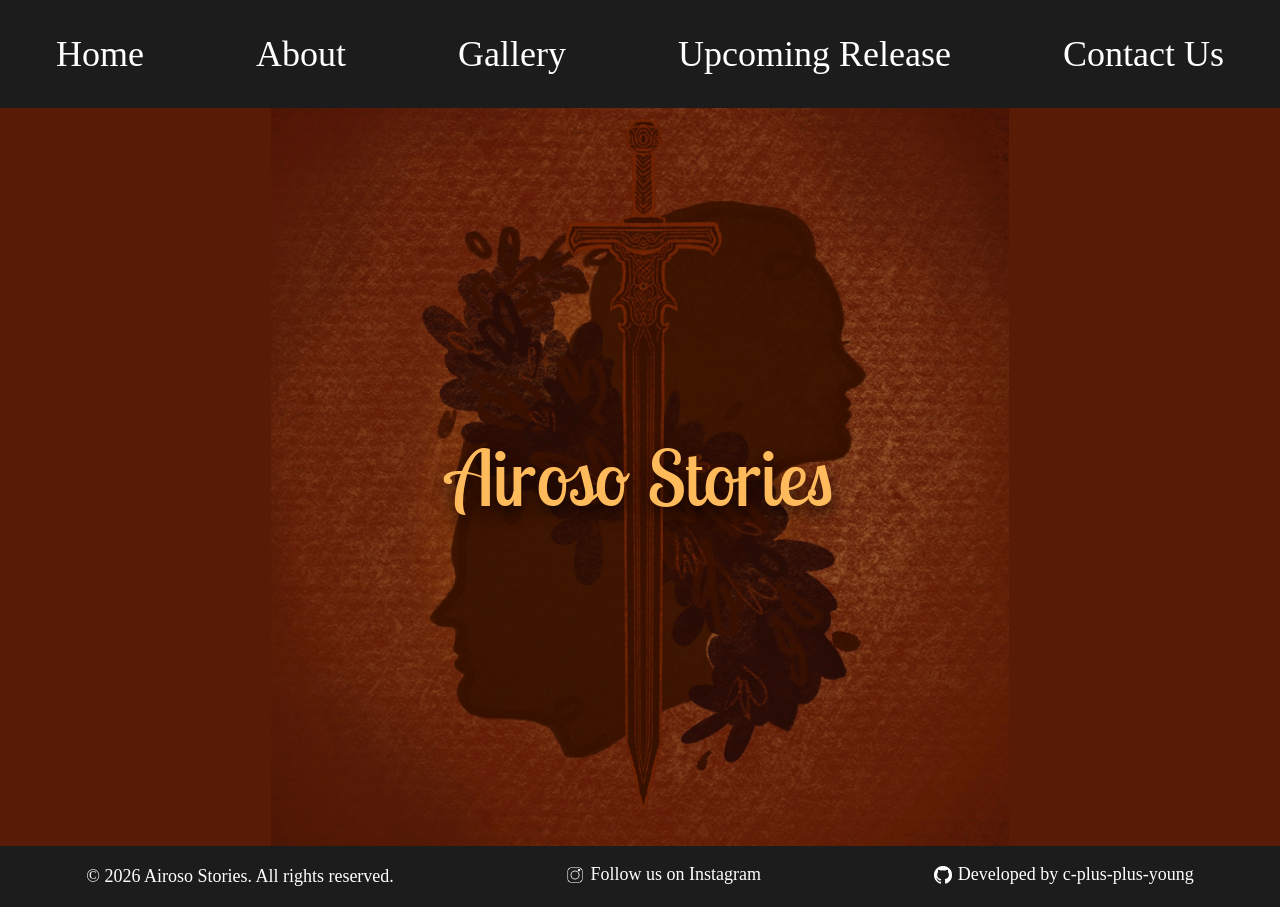
<file: index.html>
<!DOCTYPE html>
<head>
    <meta charset="UTF-8">
    <meta name="viewport" content="width=device-width, initial-scale=1.0">
    <title>Airoso Stories</title>
    <link rel="stylesheet" href="css/style.css">
    <script src="javascript/header-footer.js" defer></script>
</head>
<body class="home">
    <main id="logo-lockup">
        <h1>Airoso Stories</h1>
        <img src="assets/images/airoso-stories-logo.jpg" alt="Airoso Stories Logo" id="logo">
    </main>
</body>
</file>
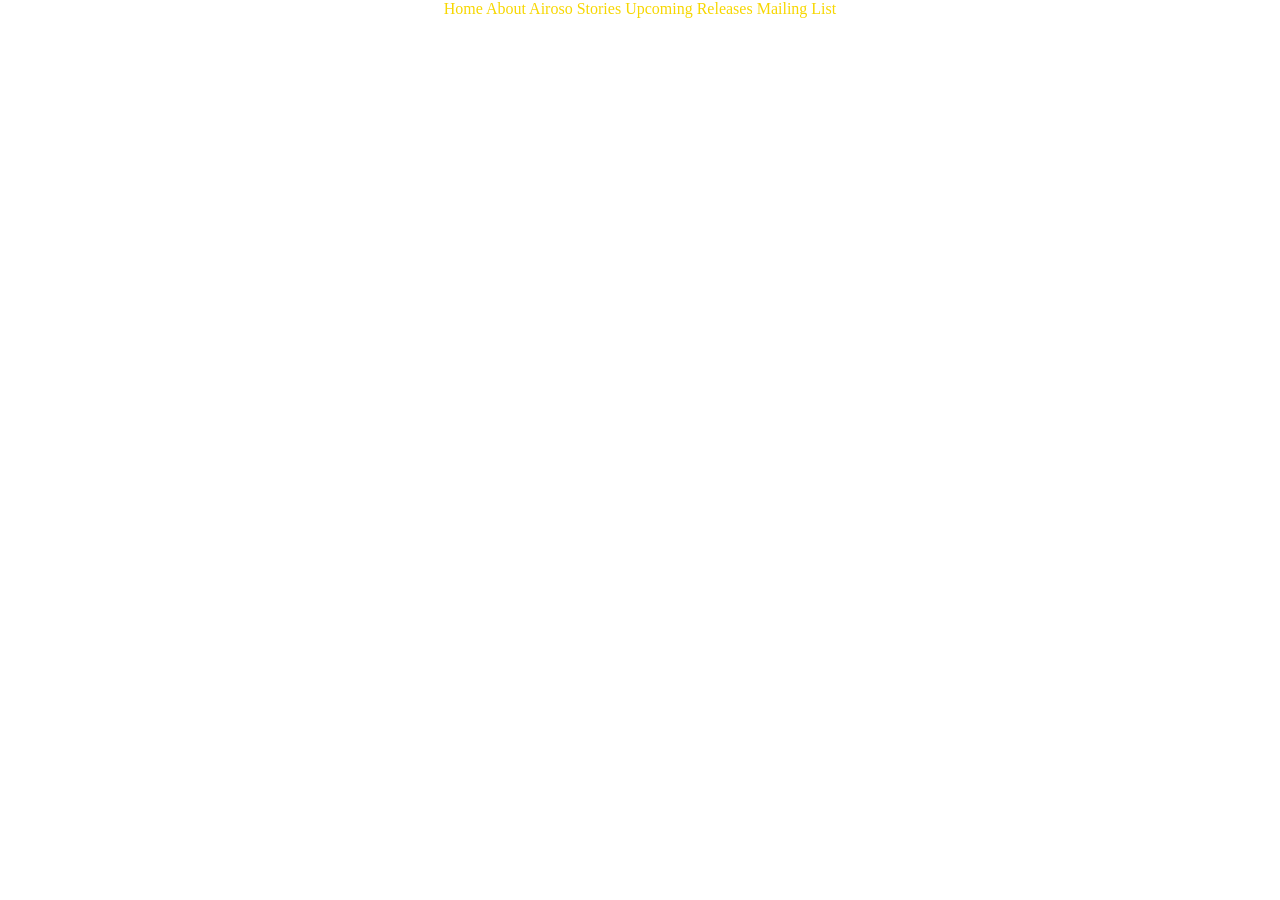
<file: releases.html>
<!DOCTYPE html>
<head>
    <meta charset="UTF-8">
    <title>Airoso Stories</title>
    <link rel="stylesheet" href="css/style.css">
    <!-- <script src="scripts/script.js" defer></script> -->
</head>
<body>
    <div id="navbar">
        <a href="index.html">
            Home
        </a>
        <a href="about.html">
            About Airoso Stories 
        </a>
        <a href="releases.html">
            Upcoming Releases
        </a>
        <a href="mailing-list.html">
            Mailing List
        </a>
    </div>
    <div id="book-grid">
        
    </div>
</body>
</file>
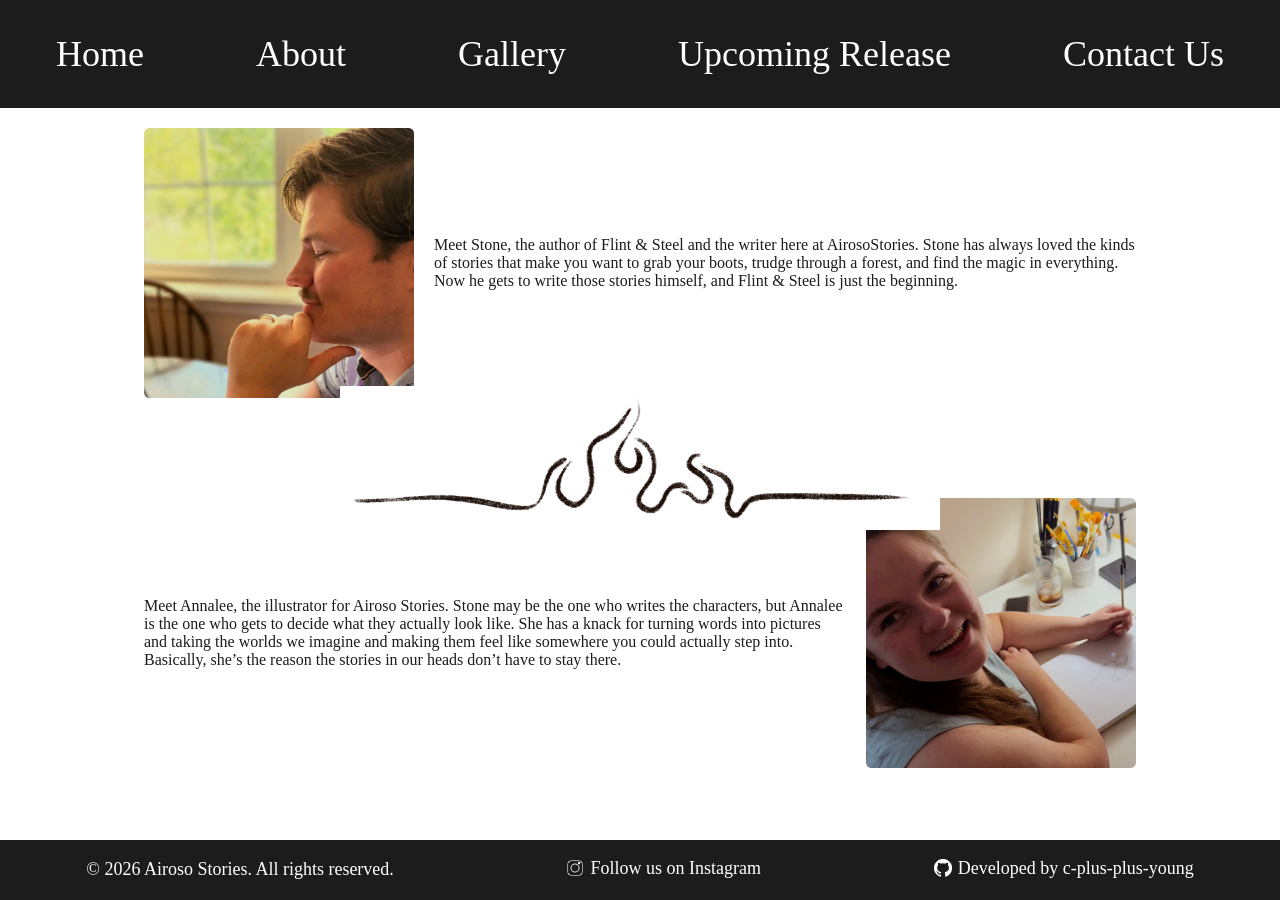
<file: pages/about.html>
<!DOCTYPE html>
<head>
    <meta charset="UTF-8">
    <meta name="viewport" content="width=device-width, initial-scale=1.0">
    <title>Airoso Stories</title>
    <link rel="stylesheet" href="../css/style.css">
    <link rel="stylesheet" href="../css/about.css">
    <script src="../javascript/header-footer.js" defer></script>
</head>
<body>
    <div id="bio-column">
        <div id="stone-bio">
            <img src="../assets/images/stone.png" alt="Stone" id="stone-image">
            <p>
            Meet Stone, the author of Flint & Steel and the writer here at AirosoStories.
            Stone has always loved the kinds of stories that make you want to grab your boots, trudge through a forest, and find the magic in everything.
            Now he gets to write those stories himself, and Flint & Steel is just the beginning.
            </p>
        </div>
        <img src="../assets/images/flint-and-steel/fire-symbol.jpg" alt="Fire Symbol" id="fire-symbol">
        <div id="annalee-bio">
            <img src="../assets/images/annalee.png" alt="Annalee" id="annalee-image">
            <p>
            Meet Annalee, the illustrator for Airoso Stories.
            Stone may be the one who writes the characters, but Annalee is the one who gets to decide what they actually look like.
            She has a knack for turning words into pictures and taking the worlds we imagine and making them feel like somewhere you could actually step into.
            Basically, she’s the reason the stories in our heads don’t have to stay there. 
            </p>
        </div>  
    </div>
</body>
</file>
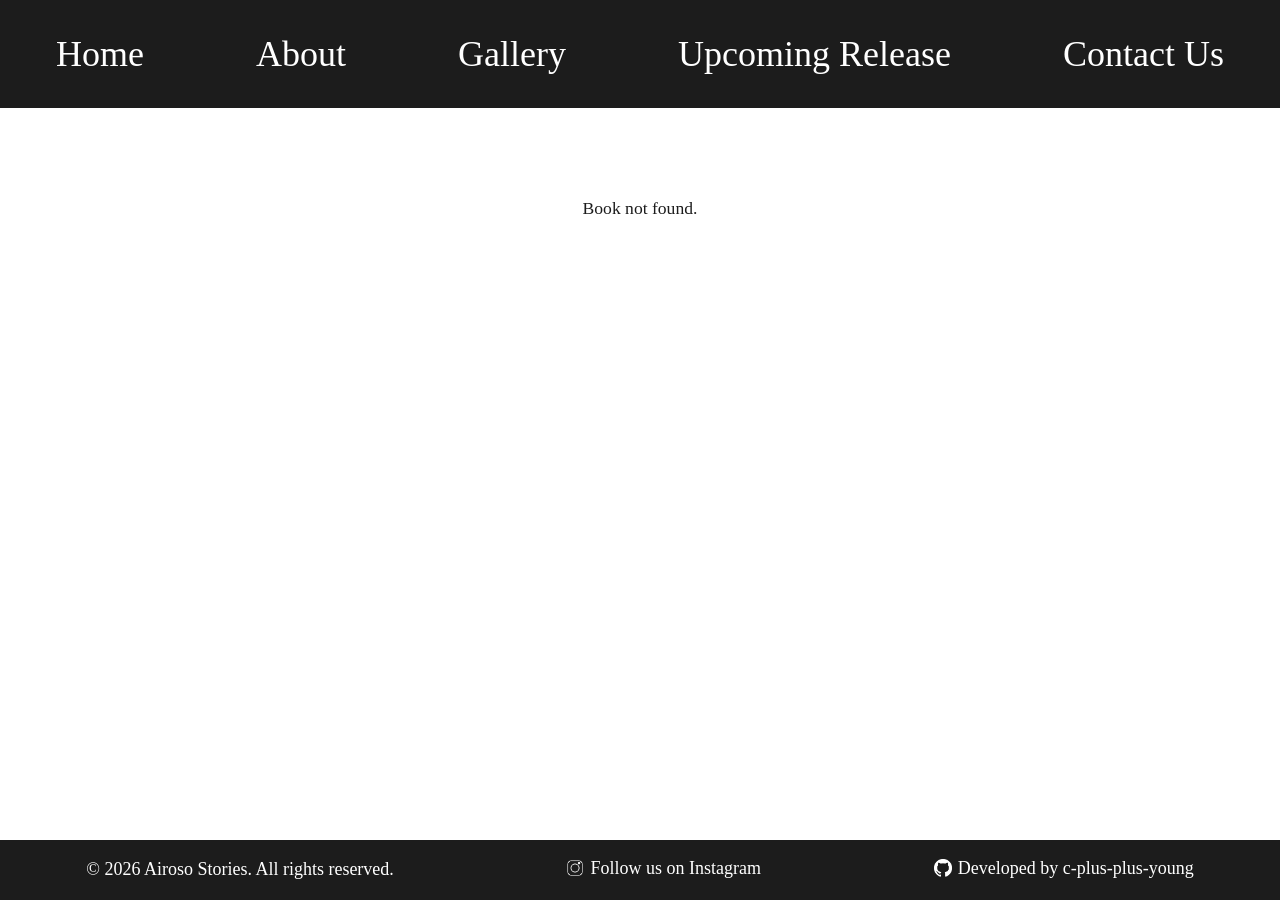
<file: pages/book.html>
<!DOCTYPE html>
<head>
    <meta charset="UTF-8">
    <meta name="viewport" content="width=device-width, initial-scale=1.0">
    <title>Airoso Stories</title>
    <link rel="stylesheet" href="../css/style.css">
    <link rel="stylesheet" href="../css/book.css">
    <script src="../javascript/header-footer.js" defer></script>
    <script src="../javascript/book.js" defer></script>
</head>
<body>
    <div id="book-content">
        
    </div>
</body>
</file>
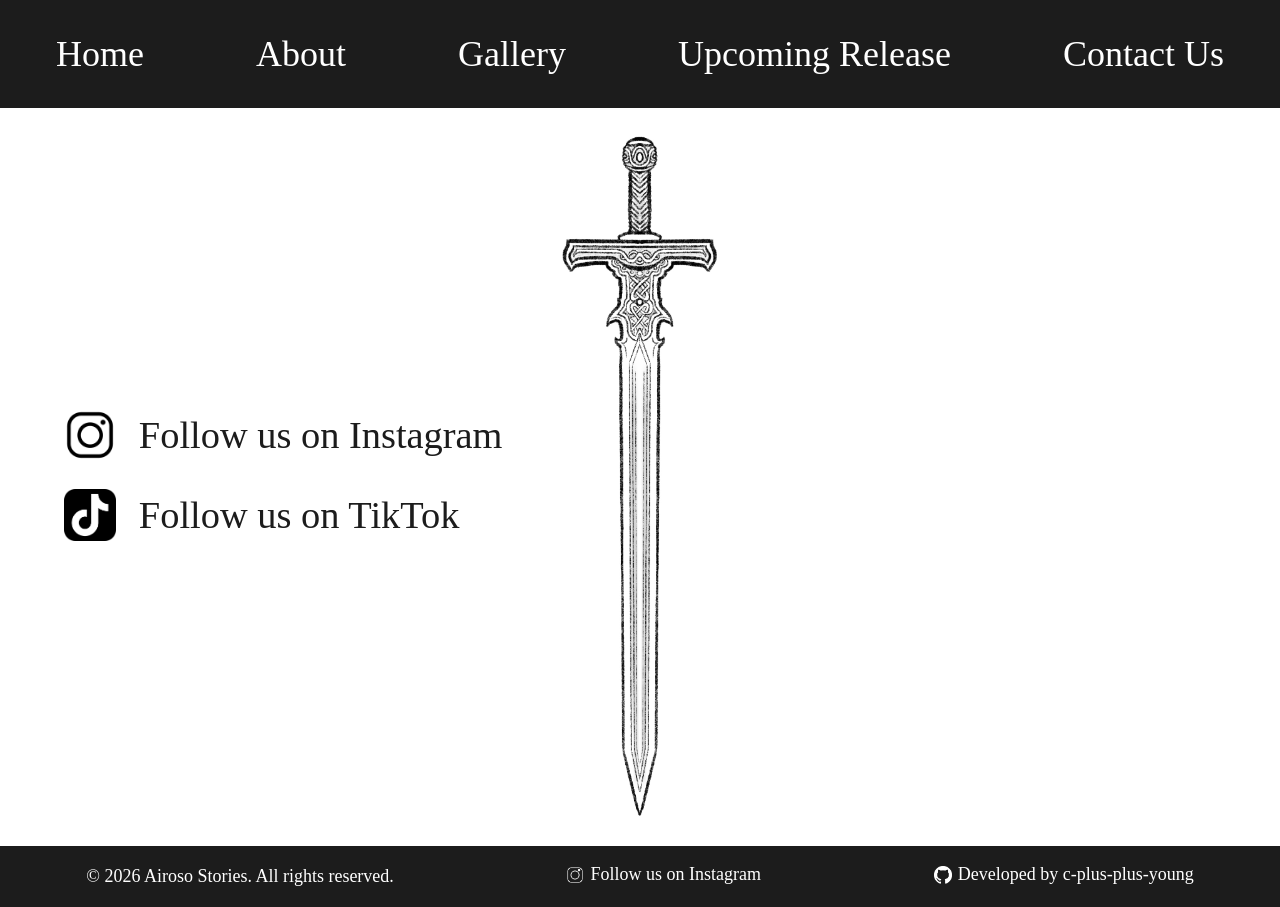
<file: pages/contact.html>
<!DOCTYPE html>
<head>
    <meta charset="UTF-8">
    <meta name="viewport" content="width=device-width, initial-scale=1.0">
    <title>Airoso Stories</title>
    <link rel="stylesheet" href="../css/style.css">
    <link rel="stylesheet" href="../css/contact.css">
    <script src="../javascript/header-footer.js" defer></script>
    <!-- MailerLite Universal -->
    <script>
        (function(w,d,e,u,f,l,n){w[f]=w[f]||function(){(w[f].q=w[f].q||[])
        .push(arguments);},l=d.createElement(e),l.async=1,l.src=u,
        n=d.getElementsByTagName(e)[0],n.parentNode.insertBefore(l,n);})
        (window,document,'script','https://assets.mailerlite.com/js/universal.js','ml');
        ml('account', '2603101');
    </script>
    <!-- End MailerLite Universal -->
</head>
<body>
<main id="contact-layout">
    <div id="social">
        <div id="instagram">
            <p><a class="instagram-link" href="https://www.instagram.com/airosostories/" target="_blank" rel="noopener noreferrer"><img src="../assets/images/insta-black.png" alt="">Follow us on Instagram</a></p>
        </div>
        <div id="tiktok">
            <p><a class="tiktok-link" href="https://www.tiktok.com/@airosostories" target="_blank" rel="noopener noreferrer"><img src="../assets/images/tiktok-black.png" alt="">Follow us on TikTok</a></p>
        </div>
    </div>
    <div id="sword-picture">
        <img src="../assets/images/flint-and-steel/sword-symbol.jpg" alt="A sword with a red ribbon tied to the hilt, resting on a stone surface.">
    </div>
    <div id="email-form">
        <div class="ml-embedded" data-form="7TIcwa"></div>
    </div>
</main>
</body>
</file>
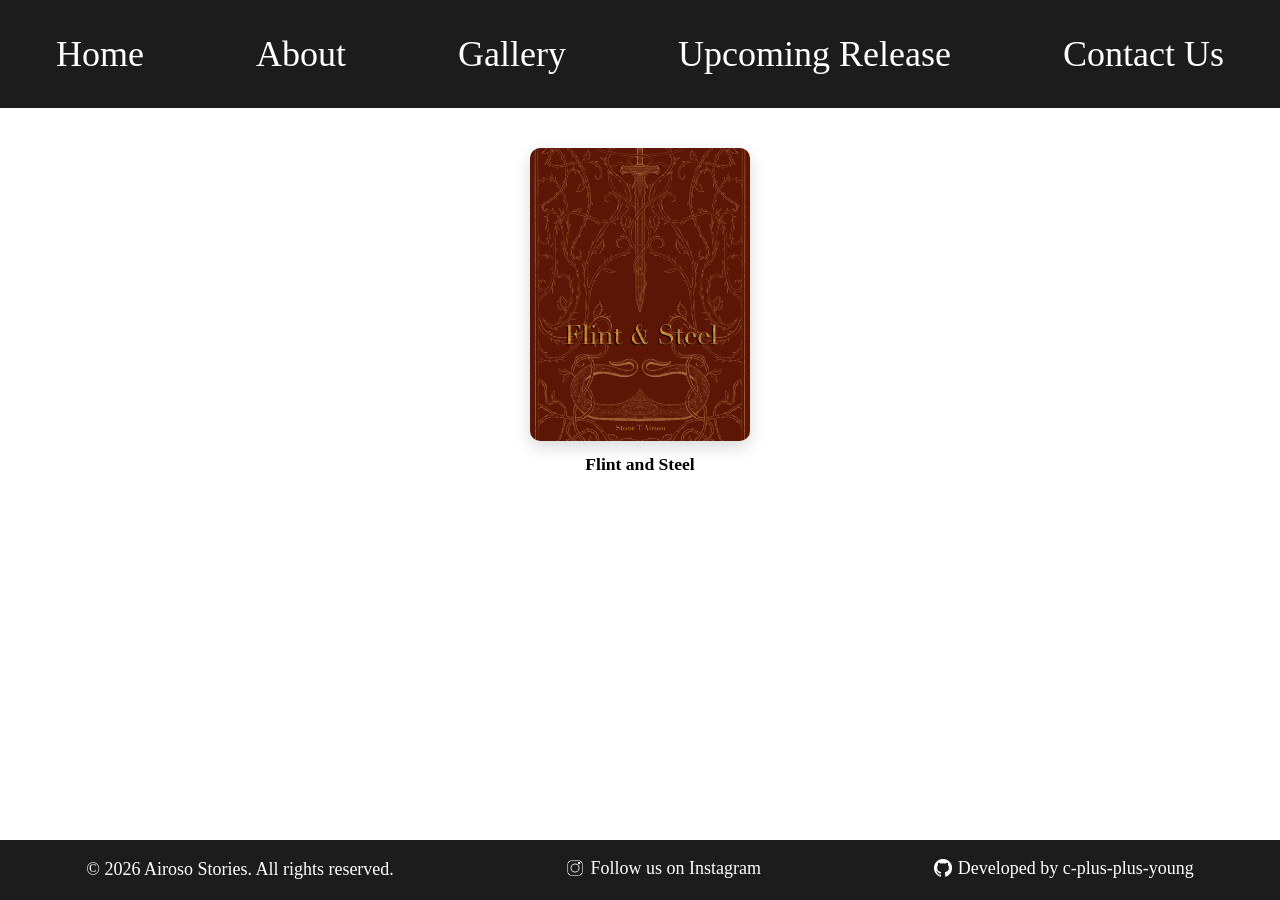
<file: pages/releases.html>
<!DOCTYPE html>
<head>
    <meta charset="UTF-8">
    <meta name="viewport" content="width=device-width, initial-scale=1.0">
    <title>Airoso Stories</title>
    <link rel="stylesheet" href="../css/style.css">
    <link rel="stylesheet" href="../css/releases.css">
    <script src="../javascript/header-footer.js" defer></script>
    <script src="../javascript/releases.js" defer></script>
</head>
<body>
    <div id="book-grid" aria-live="polite"></div>
</body>
</file>
<file: css/style.css>
:root {
    --main: #510606;
    --picture: #581b06;
    --accent: #1C1C1C;
    --background: #FFFFFF;
    --text: #ffbb5b;
    --lobster-two: "Lobster Two", cursive;
    --titles: #000000;
    --subtitles: #1C1C1C;
    --backgrounds: #FFFFFF;
    --small-accents: #F7D700;
}

@font-face {
    font-family: "Lobster Two";
    src: url("../assets/fonts/Lobster_Two/LobsterTwo-Regular.ttf") format("truetype");
    font-weight: 400;
    font-style: normal;
    font-display: swap;
}

html {
    min-height: 100%;
}

body {
    background: var(--backgrounds);
    color: var(--subtitles);
    font-family: "Times New Roman", Times, serif;
    min-height: 100vh;
    display: flex;
    flex-direction: column;
    margin: 0;
    padding: 0;
    align-items: center;
}

body.home {
    background: var(--picture);
    color: var(--text);
}

h1 {
    color: var(--titles);
}

body.home #logo-lockup {
    position: relative;
    width: min(90vw, 60rem);
    text-align: center;
}

body.home #logo-lockup h1 {
    position: absolute;
    inset: 0;
    z-index: 1;
    display: flex;
    align-items: center;
    justify-content: center;
    width: 100%;
    margin: 0;
    color: var(--text);
    font-family: var(--lobster-two);
    font-size: clamp(2rem, 6vw, 5rem);
    font-weight: 400;
    text-shadow: 0 0.1em 0.2em rgba(0, 0, 0, 0.7);
}

a, a:visited, a:hover, a:active {
    text-decoration: none;
    color: var(--small-accents);
}

img {
    display: block;
    width: auto;
    height: auto;
    max-width: 100%;
    max-height: 82vh;
    object-fit: contain;
    margin: 0 auto;
}

body.home #logo-lockup #logo {
    width: 100%;
    max-width: none;
}

@media (max-width: 48em) {
    body.home {
        min-height: auto;
    }

    body.home #logo-lockup {
        width: 100%;
    }
}
</file>
<file: css/about.css>
#bio-column a, #bio-column a:visited, #bio-column a:hover, #bio-column a:active {
    text-decoration: none;
    color: var(--small-accents);
    font-size: 5vh;
}

#bio-column {
    display: flex;
    flex-direction: column;
    align-items: center;
    gap: 2rem;
    padding: 1.25rem;
}

#stone-bio, #annalee-bio {
    width: 80%;
    display: flex;
    align-items: center;
    gap: 1.25rem;
    margin-bottom: 1.25rem;
}

#stone-bio {
    flex-direction: row;
}

#annalee-bio {
    flex-direction: row-reverse;
}

#stone-bio p, #annalee-bio p {
    flex: 1;
    margin: 0;
}

#stone-image, #annalee-image {
    width: 30vh;
    height: 30vh;
    border-radius: 2%;
    object-fit: cover;
    flex-shrink: 0;
}

#fire-symbol {
    width: min(60vw, 37.5rem);
    height: auto;
    margin: -4rem 0;
    position: relative;
    z-index: 1;
}

#bio-column p {
    background-color: var(--backgrounds);
}

@media (max-width: 48em) {
    #bio-column {
        width: 100%;
        box-sizing: border-box;
        gap: 1rem;
        padding: 1rem 0.75rem;
    }

    #stone-bio, #annalee-bio {
        width: 100%;
        flex-direction: column;
        gap: 1rem;
        margin-bottom: 0;
        text-align: center;
    }

    #stone-image, #annalee-image {
        width: min(60vw, 18rem);
        height: min(60vw, 18rem);
    }

    #stone-bio p, #annalee-bio p {
        font-size: clamp(1.05rem, 4.2vw, 1.35rem);
        line-height: 1.5;
    }

    #fire-symbol {
        width: min(80vw, 25rem);
        margin: 1.25rem 0;
        position: static;
    }
}
</file>
<file: css/book.css>
#book-content a, #book-content a:visited, #book-content a:hover, #book-content a:active {
    text-decoration: none;
    color: var(--small-accents);
    font-size: 5vh;
}

#book-content {
    width: min(90%, 68.75rem);
    margin: 2.5rem auto;
}

.book-detail {
    display: flex;
    align-items: flex-start;
    gap: 1.875rem;
    padding: 1.25rem;
}

.book-detail-image {
    width: auto;
    max-width: 40vw;
    height: min(60vh, 70vw);
    border-radius: 0;
    box-shadow: 0 0.5rem 1.375rem rgba(0, 0, 0, 0.18);
    flex-shrink: 0;
}

.book-detail-copy {
    flex: 1;
    background: rgba(255, 255, 255, 0.8);
    padding: 1.25rem 1.5rem;
    border-radius: 0.75rem;
}

.book-detail-copy h1 {
    margin-top: 0;
    margin-bottom: 0.875rem;
}

.release-date {
    font-size: 0.65em;
    font-weight: 400;
}

.book-detail-copy p {
    margin: 0;
    line-height: 1.6;
    font-size: 1.05rem;
    white-space: pre-line;
}

.book-empty {
    text-align: center;
    margin-top: 3.125rem;
    font-size: 1.1rem;
}

@media (max-width: 43.75em) {
    .book-detail {
        flex-direction: column;
        align-items: center;
        text-align: center;
    }

    .book-detail-image {
        width: auto;
        max-width: 80vw;
        height: min(60vh, 110vw);
    }

    .book-detail-copy {
        padding: 1rem;
    }

    .book-detail-copy h1 {
        font-size: clamp(1.5rem, 6vw, 2rem);
    }

    .release-date {
        font-size: 0.7em;
    }

    .book-detail-copy p {
        font-size: clamp(1.05rem, 4.2vw, 1.35rem);
        line-height: 1.55;
    }
}
</file>
<file: css/contact.css>
#contact-layout {
    box-sizing: border-box;
    display: grid;
    grid-template-columns: 45% 10% 45%;
    align-items: center;
    width: 100%;
    min-height: calc(100vh - 18vh);
    padding: 1.5rem 5vw;
}

#social {
    display: flex;
    flex-direction: column;
    align-items: flex-start;
    gap: 1.5rem;
}

#social p {
    margin: 0;
}

#social a {
    display: inline-flex;
    align-items: center;
    gap: 0.6em;
    color: #1C1C1C;
    font-size: clamp(1.25rem, 3vw, 2.5rem);
    text-decoration: none;
}

#social a img {
    width: 1.35em;
    height: 1.35em;
    object-fit: contain;
}

#sword-picture {
    display: flex;
    align-items: center;
    justify-content: center;
    overflow: visible;
}

#sword-picture img {
    width: calc(100vh - 18vh - 3rem);
    max-width: none;
    height: auto;
    transform: rotate(-90deg);
}

#email-form {
    min-width: 0;
}

@media (max-width: 48em) {
    #contact-layout {
        display: flex;
        flex-direction: column;
        align-items: stretch;
        gap: clamp(1.25rem, 5vw, 2rem);
        min-height: auto;
        padding: clamp(1rem, 4vw, 2rem) 5vw;
    }

    #email-form {
        order: 1;
        width: 100%;
    }

    #sword-picture {
        order: 2;
        width: 100%;
    }

    #social {
        order: 3;
        align-items: center;
        width: 100%;
    }

    #sword-picture img {
        width: min(70vw, 24rem);
        transform: none;
    }
}
</file>
<file: css/releases.css>
#book-grid a, #book-grid a:visited, #book-grid a:hover, #book-grid a:active {
    text-decoration: none;
    color: var(--small-accents);
    font-size: 5vh;
}

#book-grid {
    display: grid;
    grid-template-columns: repeat(auto-fit, minmax(10rem, 1fr));
    gap: 1.5rem;
    width: min(90%, 75rem);
    margin: 2.5rem auto;
    justify-items: center;
    align-items: start;
}

#book-grid.single-book {
    grid-template-columns: 1fr;
    justify-items: center;
}

.book-card {
    display: flex;
    flex-direction: column;
    align-items: center;
    justify-content: flex-start;
    gap: 0.75rem;
    width: min(100%, 13.75rem);
    color: var(--titles);
    text-decoration: none;
    text-align: center;
    transition: transform 0.2s ease;
}

.book-card:hover {
    transform: translateY(-0.1875rem);
}

.book-card img {
    width: 100%;
    aspect-ratio: 3 / 4;
    object-fit: cover;
    display: block;
    border-radius: 0.625rem;
    box-shadow: 0 0.375rem 1rem rgba(0, 0, 0, 0.15);
}

.book-title {
    font-size: 1.1rem;
    font-weight: 600;
    line-height: 1.3;
    color: var(--titles);
}

.book-empty {
    text-align: center;
    margin: 3.125rem auto;
    font-size: 1.1rem;
}

@media (max-width: 48em) {
    #book-grid {
        grid-template-columns: repeat(2, minmax(8.75rem, 1fr));
    }
}

@media (max-width: 30em) {
    #book-grid {
        grid-template-columns: 1fr;
    }
}
</file>
